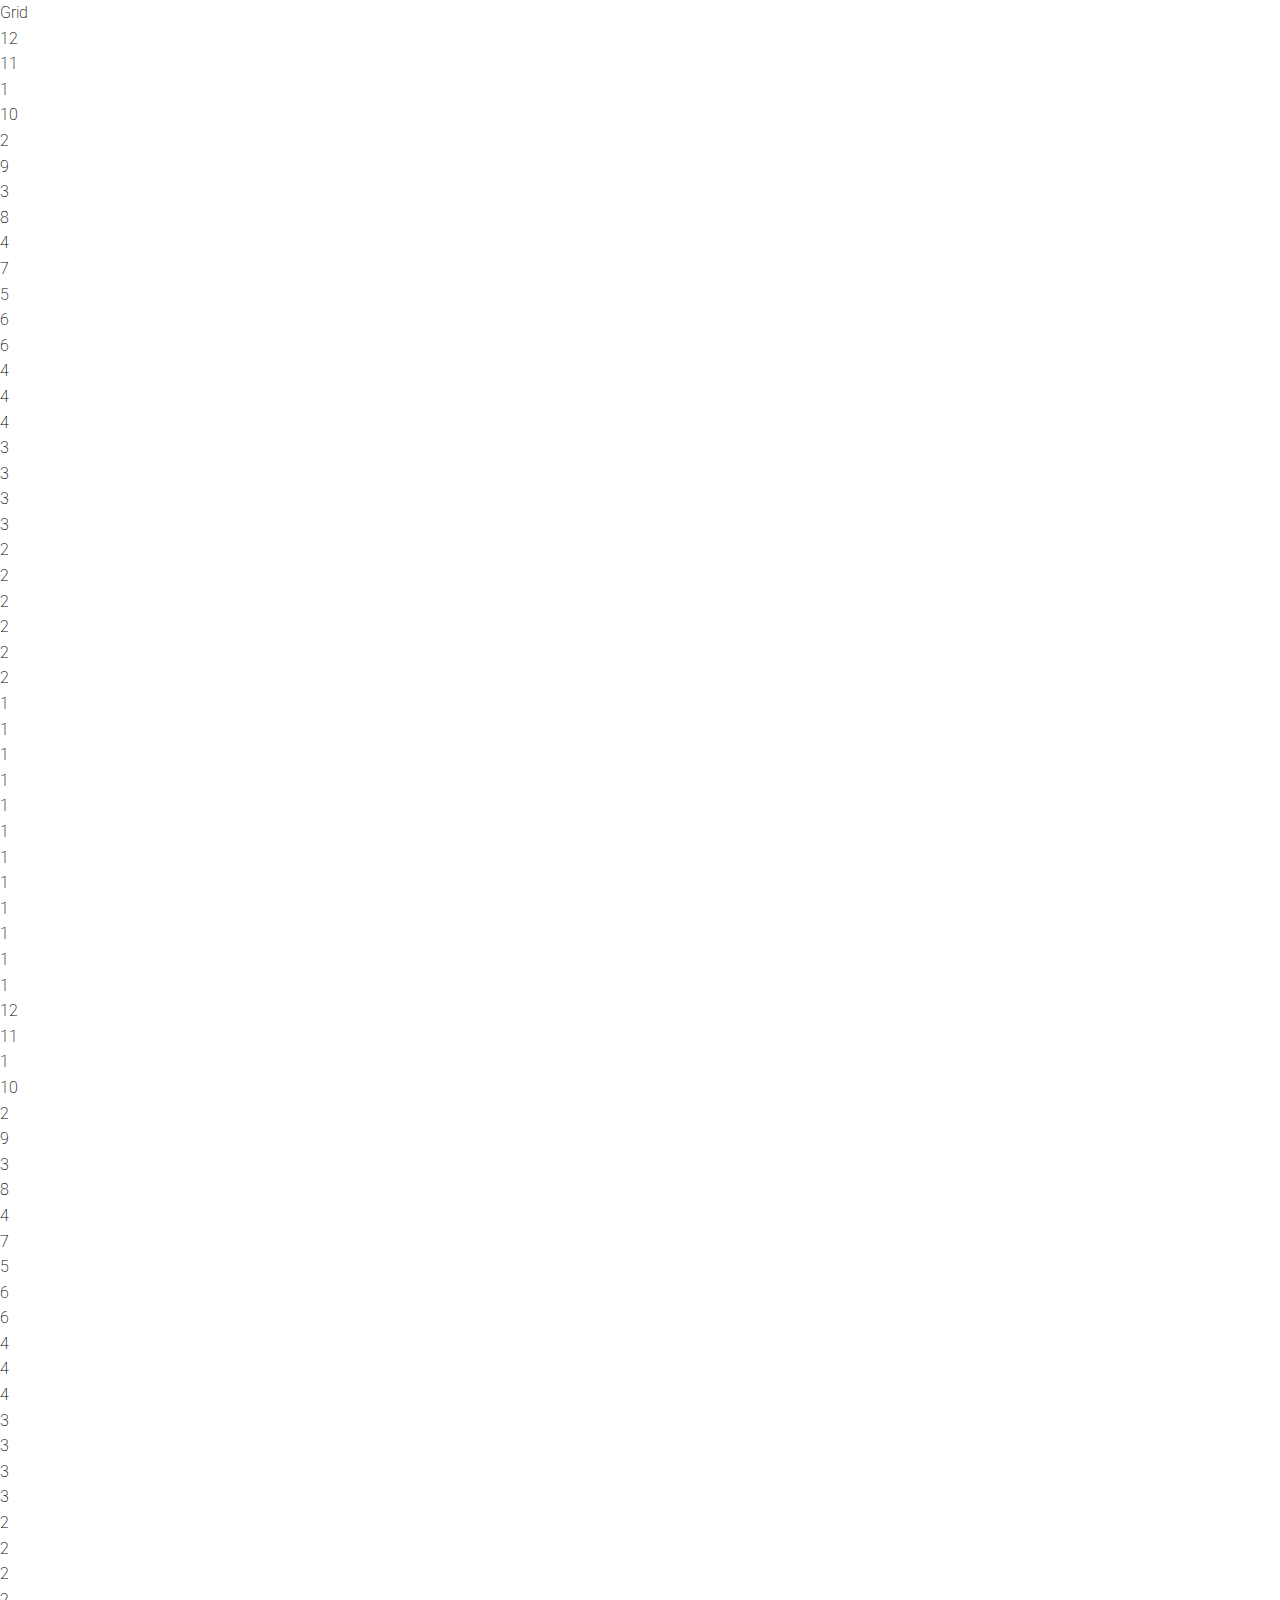
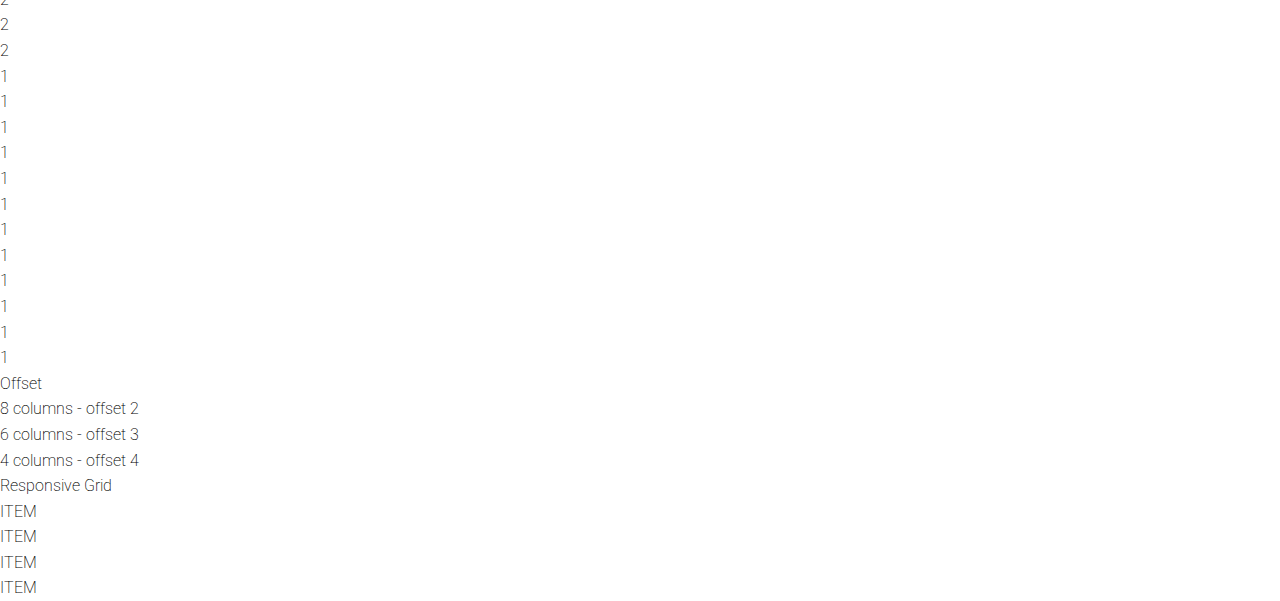
<file: grid.html>
<!DOCTYPE html SYSTEM "about:legacy-compat"> 
<html dir="ltr" lang="nl-be" class="no-js" prefix="og: http://ogp.me/ns#">
  <head>
    <!-- Character encoding -->
	  <meta charset="UTF-8"> 
	  <!-- Latest version of rendering engine -->
	  <meta http-equiv="X-UA-Compatible" content="IE=edge,chrome=1">
    <!-- Mobile Viewport -->
	  <meta name="viewport" content="width=device-width, initial-scale=1, maximum-scale=1">
    <!-- Most important SEO tag -->
    <title>HTML5 | Webdesign II | GDM</title>
    <!-- Other SEO friendly tags -->	
    <meta name="description" content="Lees hier alles over nieuwe media, html5 en andere ontwikkelingen in webdevelopment en mobile development. De docenten NMD willen graag hun kennis delen met jou!">
    <meta name="keywords" content="HTML5, JavaScript, jQuery, CSS3">
    <meta name="author" content="Arteveldehogeschool - Bachelor in de grafische en digitale media | MMP">
    <meta name="copyright" content="Copyright 2010-17 Arteveldehogeschool. All Rights Reserved.">
    <!-- OpenGraph -->
    <meta property="og:type" content="website">
    <meta property="og:title" content=">HTML5 | Webdesign II | GDM">
    <meta property="og:description" content="Lees hier alles over nieuwe media, html5 en andere ontwikkelingen in webdevelopment en mobile development. De docenten NMD willen graag hun kennis delen met jou!">
    <meta property="og:url" content="http://www.gdm.gent/">
    <meta property="og:site_name" content="GDM.GENT">
    <meta property="og:image" content="assets/images/ahs.png">
    <meta property="og:image:width" content="129">
    <meta property="og:image:height" content="129">
    <!-- humans.txt -->
    <link rel="author" type="text/plain" href="/humans.txt">
     <!-- DNS prefech for CDN -->
    <link rel="dns-prefetch" href="//cdnjs.cloudflare.com">
    <link rel="dns-prefetch" href="//code.jquery.com">
    <link rel="dns-prefetch" href="//maxcdn.bootstrapcdn.com">
    <!-- Icons -->
    <!-- http://realfavicongenerator.net/ -->
    <link rel="apple-touch-icon" sizes="180x180" href="assets/icons/apple-touch-icon.png">
    <link rel="icon" type="image/png" href="assets/icons/favicon-32x32.png" sizes="32x32">
    <link rel="icon" type="image/png" href="assets/icons/favicon-16x16.png" sizes="16x16">
    <link rel="manifest" href="assets/icons/manifest.json">
    <link rel="mask-icon" href="assets/icons/safari-pinned-tab.svg" color="#ee9900">
    <link rel="shortcut icon" href="assets/icons/favicon.ico">
    <meta name="apple-mobile-web-app-title" content="GDM">
    <meta name="application-name" content="GDM">
    <meta name="msapplication-config" content="assets/icons/browserconfig.xml">
    <meta name="theme-color" content="#ffffff">
    <!-- Stylesheets: Vendors -->
    <link rel="stylesheet" media="all" href="vendor/normalize/normalize.css">
    <!-- Stylesheets: App -->
    <link rel="stylesheet" media="all" href="css/fonts.css">
    <link rel="stylesheet" media="all" href="css/typography.css">
    <link rel="stylesheet" media="all" href="css/grid.css">
    <!-- Modernizr: feature detection -->
    <script src="vendor/modernizr/modernizr.min.js"></script>
</head>
  </head>
  <body>
    <div class="sf-grid__container">
      <div class="sf-grid__row">
        <div class="sf-grid__column-12">
          Grid
        </div>
      </div>
      <div class="sf-grid__row sf-demo">
        <div class="sf-grid__column-12">12</div>
        <div class="sf-grid__column-11">11</div>
        <div class="sf-grid__column-1">1</div>
        <div class="sf-grid__column-10">10</div>
        <div class="sf-grid__column-2">2</div>
        <div class="sf-grid__column-9">9</div>
        <div class="sf-grid__column-3">3</div>
        <div class="sf-grid__column-8">8</div>
        <div class="sf-grid__column-4">4</div>
        <div class="sf-grid__column-7">7</div>
        <div class="sf-grid__column-5">5</div>
        <div class="sf-grid__column-6">6</div>
        <div class="sf-grid__column-6">6</div>
        <div class="sf-grid__column-4">4</div>
        <div class="sf-grid__column-4">4</div>
        <div class="sf-grid__column-4">4</div>
        <div class="sf-grid__column-3">3</div>
        <div class="sf-grid__column-3">3</div>
        <div class="sf-grid__column-3">3</div>
        <div class="sf-grid__column-3">3</div>
        <div class="sf-grid__column-2">2</div>
        <div class="sf-grid__column-2">2</div>
        <div class="sf-grid__column-2">2</div>
        <div class="sf-grid__column-2">2</div>
        <div class="sf-grid__column-2">2</div>
        <div class="sf-grid__column-2">2</div>
        <div class="sf-grid__column-1">1</div>
        <div class="sf-grid__column-1">1</div>
        <div class="sf-grid__column-1">1</div>
        <div class="sf-grid__column-1">1</div>
        <div class="sf-grid__column-1">1</div>
        <div class="sf-grid__column-1">1</div>
        <div class="sf-grid__column-1">1</div>
        <div class="sf-grid__column-1">1</div>
        <div class="sf-grid__column-1">1</div>
        <div class="sf-grid__column-1">1</div>
        <div class="sf-grid__column-1">1</div>
        <div class="sf-grid__column-1">1</div>
      </div>
      <div class="sf-grid__row sf-demo">
        <div class="sf-grid__column-12"><div>12</div></div>
        <div class="sf-grid__column-11"><div>11</div></div>
        <div class="sf-grid__column-1"><div>1</div></div>
        <div class="sf-grid__column-10"><div>10</div></div>
        <div class="sf-grid__column-2"><div>2</div></div>
        <div class="sf-grid__column-9"><div>9</div></div>
        <div class="sf-grid__column-3"><div>3</div></div>
        <div class="sf-grid__column-8"><div>8</div></div>
        <div class="sf-grid__column-4"><div>4</div></div>
        <div class="sf-grid__column-7"><div>7</div></div>
        <div class="sf-grid__column-5"><div>5</div></div>
        <div class="sf-grid__column-6"><div>6</div></div>
        <div class="sf-grid__column-6"><div>6</div></div>
        <div class="sf-grid__column-4"><div>4</div></div>
        <div class="sf-grid__column-4"><div>4</div></div>
        <div class="sf-grid__column-4"><div>4</div></div>
        <div class="sf-grid__column-3"><div>3</div></div>
        <div class="sf-grid__column-3"><div>3</div></div>
        <div class="sf-grid__column-3"><div>3</div></div>
        <div class="sf-grid__column-3"><div>3</div></div>
        <div class="sf-grid__column-2"><div>2</div></div>
        <div class="sf-grid__column-2"><div>2</div></div>
        <div class="sf-grid__column-2"><div>2</div></div>
        <div class="sf-grid__column-2"><div>2</div></div>
        <div class="sf-grid__column-2"><div>2</div></div>
        <div class="sf-grid__column-2"><div>2</div></div>
        <div class="sf-grid__column-1"><div>1</div></div>
        <div class="sf-grid__column-1"><div>1</div></div>
        <div class="sf-grid__column-1"><div>1</div></div>
        <div class="sf-grid__column-1"><div>1</div></div>
        <div class="sf-grid__column-1"><div>1</div></div>
        <div class="sf-grid__column-1"><div>1</div></div>
        <div class="sf-grid__column-1"><div>1</div></div>
        <div class="sf-grid__column-1"><div>1</div></div>
        <div class="sf-grid__column-1"><div>1</div></div>
        <div class="sf-grid__column-1"><div>1</div></div>
        <div class="sf-grid__column-1"><div>1</div></div>
        <div class="sf-grid__column-1"><div>1</div></div>
      </div>
    </div>
    <div class="sf-grid__container">
      <div class="sf-grid__row">
        <div class="sf-grid__column-xxsm-12">
          Offset
        </div>
      </div>
      <div class="sf-grid__row sf-demo">
        <div class="sf-grid__column-8 sf-grid__offset-2">
          8 columns - offset 2
        </div>
        <div class="sf-grid__column-6 sf-grid__offset-3">
          6 columns - offset 3
        </div>
        <div class="sf-grid__column-4 sf-grid__offset-4">
          4 columns - offset 4
        </div>
      </div>
    </div>
    <div class="sf-grid__container">
      <div class="sf-grid__row">
        <div class="sf-grid__column-xxsm-12">
          Responsive Grid
        </div>
      </div>
      <div class="sf-grid__row sf-demo">
        <div class="sf-grid__column-xxsm-12 sf-grid__column-xsm-12 sf-grid__column-sm-6 sf-grid__column-md-4 sf-grid__column-lg-3">
          ITEM
        </div>
        <div class="sf-grid__column-xxsm-12 sf-grid__column-xsm-12 sf-grid__column-sm-6 sf-grid__column-md-4 sf-grid__column-lg-3">
          ITEM
        </div>
        <div class="sf-grid__column-xxsm-12 sf-grid__column-xsm-12 sf-grid__column-sm-6 sf-grid__column-md-4 sf-grid__column-lg-3">
          ITEM
        </div>
        <div class="sf-grid__column-xxsm-12 sf-grid__column-xsm-12 sf-grid__column-sm-6 sf-grid__column-md-4 sf-grid__column-lg-3">
          ITEM
        </div>
      </div>
    </div>
  </body>
</html>
</file>
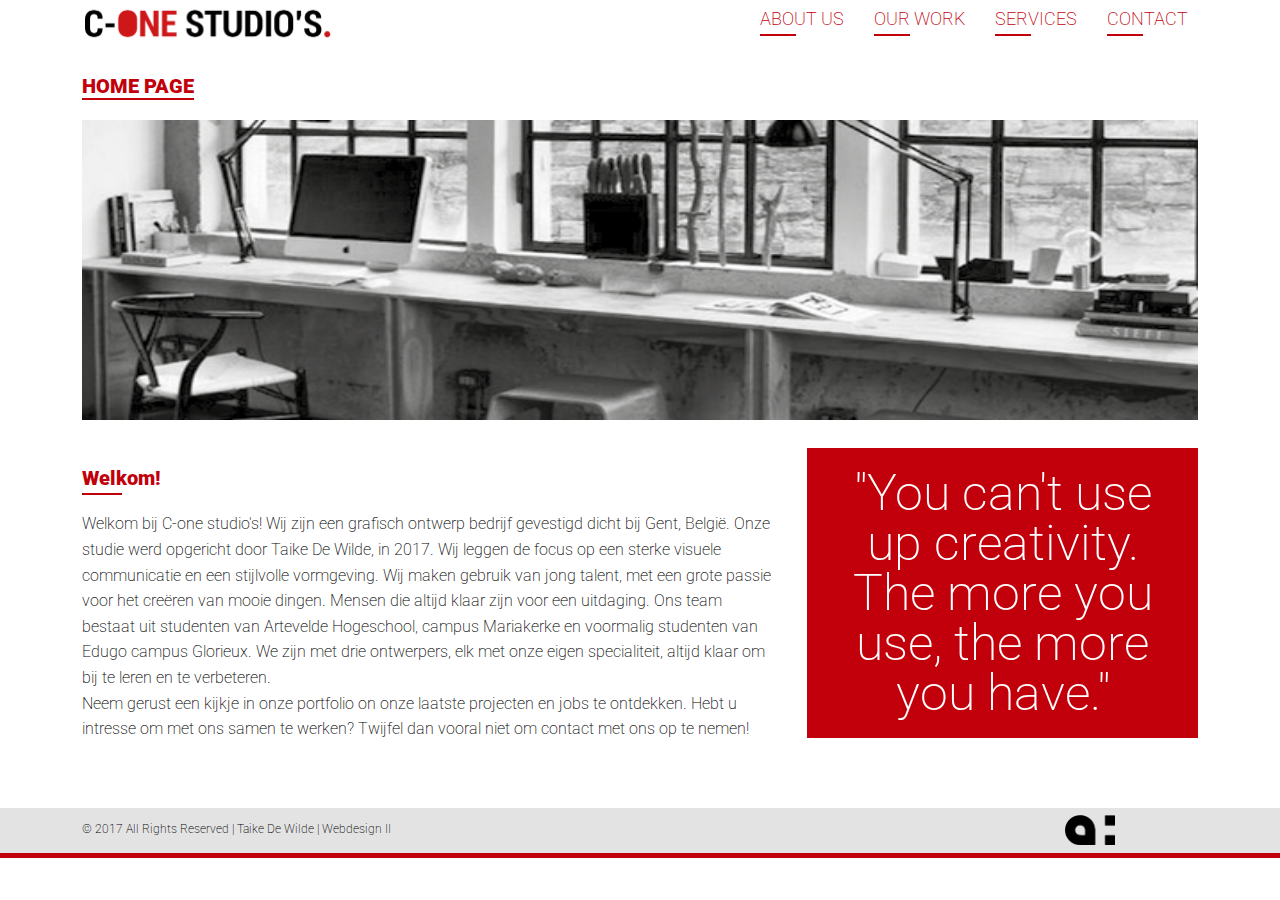
<file: HOME.html>
<!DOCTYPE html SYSTEM "about:legacy-compat"> 
<html dir="ltr" lang="nl-be" class="no-js" prefix="og: http://ogp.me/ns#">
  <head>
    <!-- Character encoding -->
	  <meta charset="UTF-8"> 
	  <!-- Latest version of rendering engine -->
	  <meta http-equiv="X-UA-Compatible" content="IE=edge,chrome=1">
    <!-- Mobile Viewport -->
	  <meta name="viewport" content="width=device-width, initial-scale=1, maximum-scale=1">
    <!-- Most important SEO tag -->
    <title>HTML5 | Webdesign II | GDM</title>
    <!-- Other SEO friendly tags -->	
    <meta name="description" content="Lees hier alles over nieuwe media, html5 en andere ontwikkelingen in webdevelopment en mobile development. De docenten NMD willen graag hun kennis delen met jou!">
    <meta name="keywords" content="HTML5, JavaScript, jQuery, CSS3">
    <meta name="author" content="Arteveldehogeschool - Bachelor in de grafische en digitale media | MMP">
    <meta name="copyright" content="Copyright 2010-17 Arteveldehogeschool. All Rights Reserved.">
    <!-- OpenGraph -->
    <meta property="og:type" content="website">
    <meta property="og:title" content=">HTML5 | Webdesign II | GDM">
    <meta property="og:description" content="Lees hier alles over nieuwe media, html5 en andere ontwikkelingen in webdevelopment en mobile development. De docenten NMD willen graag hun kennis delen met jou!">
    <meta property="og:url" content="http://www.gdm.gent/">
    <meta property="og:site_name" content="GDM.GENT">
    <meta property="og:image" content="assets/images/ahs.png">
    <meta property="og:image:width" content="129">
    <meta property="og:image:height" content="129">
    <!-- humans.txt -->
    <link rel="author" type="text/plain" href="/humans.txt">
     <!-- DNS prefech for CDN -->
    <link rel="dns-prefetch" href="//cdnjs.cloudflare.com">
    <link rel="dns-prefetch" href="//code.jquery.com">
    <link rel="dns-prefetch" href="//maxcdn.bootstrapcdn.com">
    <!-- Icons -->
    <!-- http://realfavicongenerator.net/ -->
    <link rel="apple-touch-icon" sizes="180x180" href="assets/icons/apple-touch-icon.png">
    <link rel="icon" type="image/png" href="assets/icons/favicon-32x32.png" sizes="32x32">
    <link rel="icon" type="image/png" href="assets/icons/favicon-16x16.png" sizes="16x16">
    <link rel="manifest" href="assets/icons/manifest.json">
    <link rel="mask-icon" href="assets/icons/safari-pinned-tab.svg" color="#ee9900">
    <link rel="shortcut icon" href="assets/icons/favicon.ico">
    <meta name="apple-mobile-web-app-title" content="GDM">
    <meta name="application-name" content="GDM">
    <meta name="msapplication-config" content="assets/icons/browserconfig.xml">
    <meta name="theme-color" content="#ffffff">
    <!-- Stylesheets: Vendors -->
    <link rel="stylesheet" media="all" href="vendor/normalize/normalize.css">
    <!-- Stylesheets: App -->
    <link rel="stylesheet" media="all" href="css/fonts.css">
    <link rel="stylesheet" media="all" href="css/typography.css">
     <link rel="stylesheet" media="all" href="css/grid.css">
    <link rel="stylesheet" media="all" href="css/main.css">
    <link rel="stylesheet" media="all" href="css/nav.css">
    
    <!-- Modernizr: feature detection -->
    <script src="vendor/modernizr/modernizr.min.js"></script>
  </head>

  <body>
    
      <!-- begin navigatie -->
 <div class="grid__wrapper">
   	<div class="grid__container">
   		<div class="grid__row">
   		<div class="grid__column-12">
   		
   		 
   			<nav>
   				<ul>
   					<a href="HOME.html">
					<img src="Afbeeldingen/LOGO2webdi.png" alt="ABOUTUS.html" >
					</a>
   					<li>
   						<a href ="CONTACT.html">CONTACT</a>
   					</li>
   					<li>
   					    <a href ="SERVICES.html">SERVICES</a>
   					</li>
   					<li>
   						<a href ="OURWORK.html">OUR WORK</a>
					</li>
   					<li>
   						<a href ="ABOUTUS.html">ABOUT US</a>
   					</li>
   					
   				</ul>
   			</nav>
   		</div>
   			
   		</div>
   		
   	</div>
   </div>
   
   
   <div class="grid__wrapper">
   	<div class="grid__container">
   		<div class="grid__row">
   		<div class="grid__column-12">
   
   
   <h1 class="koptitel"> HOME PAGE</h1>
   
   </div>
   			
   		</div>
   		
   	</div>
   </div>	
   
   
   
   <div class="grid__wrapper">
   	<div class="grid__container">
   		<div class="grid__row">
   		<div class="grid__column-12">
  
  		<div>
  			<img src="Afbeeldingen/Banner_main.jpg" class="mainbanner">  
  		</div>
  
  </div>
  </div>
  </div>
  </div>
  
  
   <div class="grid__wrapper">
   	<div class="grid__container">
   		<div class="grid__row">
   		<div class="grid__column-12">
  
  <div class="ondervlak">
  <div class="container-tekst">
  	<a class="hometext">
  		<h2> Welkom!</h2> 
  		<p>Welkom bij C-one studio's! Wij zijn een grafisch ontwerp bedrijf gevestigd dicht bij Gent, België. Onze studie werd opgericht door Taike De Wilde, in 2017. Wij leggen de focus op een sterke visuele communicatie en een stijlvolle vormgeving. Wij maken gebruik van jong talent, met een grote passie voor het creëren van mooie dingen. Mensen die altijd klaar zijn voor een uitdaging. Ons team bestaat uit studenten van Artevelde Hogeschool, campus Mariakerke en voormalig studenten van Edugo campus Glorieux. We zijn met drie ontwerpers, elk met onze eigen specialiteit, altijd klaar om bij te leren en te verbeteren. <br> 
  		Neem gerust een kijkje in onze portfolio on onze laatste projecten en jobs te ontdekken. Hebt u intresse om met ons samen te werken? Twijfel dan vooral niet om contact met ons op te nemen!</p>
  	</a>
  </div>
  
  <div class="container-quote">
  	<a class="quote">
  		"You can't use up creativity. The more you use, the more you have."
  	</a>
  </div>
			</div>
  
  
  
  </div>
  </div>
	   </div>
	   </div>
  
  
    
    <!--footer-->
   			
   			<footer class="voeter1">
   <div class="grid__wrapper">
   	<div class="grid__container">
   		<div class="grid__row">
   		<div class="grid__column-4">
   				<p class="footertext">© 2017 All Rights Reserved | Taike De Wilde | Webdesign II</p>
   			</div>
   			<div>
   			<img src="Afbeeldingen/Artevelde_logo_zwart.png" class="footerart">
			</div>
   		</div>
   	</div>
   </div>
   	
   </footer>
  			
  			
   			
	 
  </body>
</html>
</file>
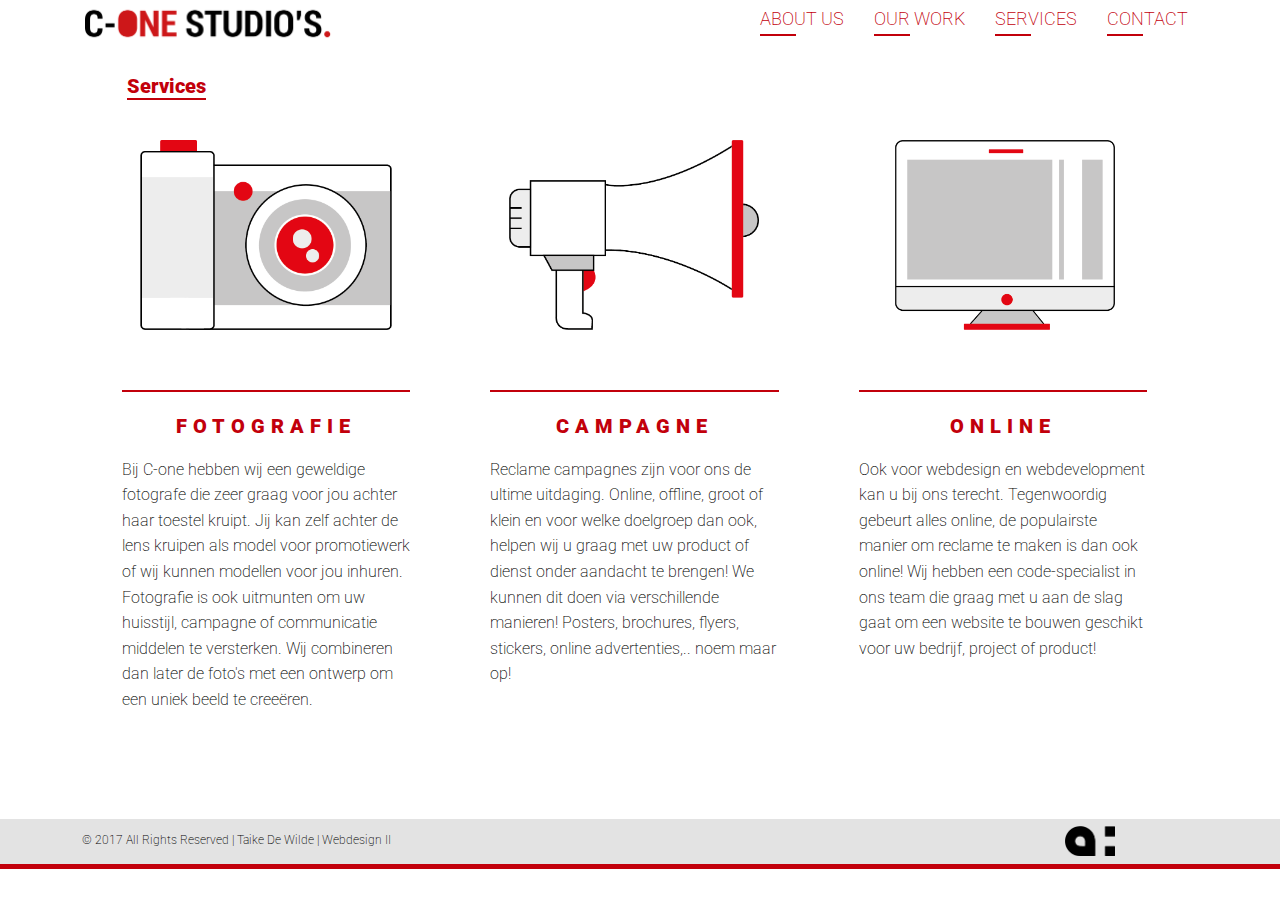
<file: SERVICES.html>
<!DOCTYPE html SYSTEM "about:legacy-compat"> 
<html dir="ltr" lang="nl-be" class="no-js" prefix="og: http://ogp.me/ns#">
  <head>
    <!-- Character encoding -->
	  <meta charset="UTF-8"> 
	  <!-- Latest version of rendering engine -->
	  <meta http-equiv="X-UA-Compatible" content="IE=edge,chrome=1">
    <!-- Mobile Viewport -->
	  <meta name="viewport" content="width=device-width, initial-scale=1, maximum-scale=1">
    <!-- Most important SEO tag -->
    <title>HTML5 | Webdesign II | GDM</title>
    <!-- Other SEO friendly tags -->	
    <meta name="description" content="Lees hier alles over nieuwe media, html5 en andere ontwikkelingen in webdevelopment en mobile development. De docenten NMD willen graag hun kennis delen met jou!">
    <meta name="keywords" content="HTML5, JavaScript, jQuery, CSS3">
    <meta name="author" content="Arteveldehogeschool - Bachelor in de grafische en digitale media | MMP">
    <meta name="copyright" content="Copyright 2010-17 Arteveldehogeschool. All Rights Reserved.">
    <!-- OpenGraph -->
    <meta property="og:type" content="website">
    <meta property="og:title" content=">HTML5 | Webdesign II | GDM">
    <meta property="og:description" content="Lees hier alles over nieuwe media, html5 en andere ontwikkelingen in webdevelopment en mobile development. De docenten NMD willen graag hun kennis delen met jou!">
    <meta property="og:url" content="http://www.gdm.gent/">
    <meta property="og:site_name" content="GDM.GENT">
    <meta property="og:image" content="assets/images/ahs.png">
    <meta property="og:image:width" content="129">
    <meta property="og:image:height" content="129">
    <!-- humans.txt -->
    <link rel="author" type="text/plain" href="/humans.txt">
     <!-- DNS prefech for CDN -->
    <link rel="dns-prefetch" href="//cdnjs.cloudflare.com">
    <link rel="dns-prefetch" href="//code.jquery.com">
    <link rel="dns-prefetch" href="//maxcdn.bootstrapcdn.com">
    <!-- Icons -->
    <!-- http://realfavicongenerator.net/ -->
    <link rel="apple-touch-icon" sizes="180x180" href="assets/icons/apple-touch-icon.png">
    <link rel="icon" type="image/png" href="assets/icons/favicon-32x32.png" sizes="32x32">
    <link rel="icon" type="image/png" href="assets/icons/favicon-16x16.png" sizes="16x16">
    <link rel="manifest" href="assets/icons/manifest.json">
    <link rel="mask-icon" href="assets/icons/safari-pinned-tab.svg" color="#ee9900">
    <link rel="shortcut icon" href="assets/icons/favicon.ico">
    <meta name="apple-mobile-web-app-title" content="GDM">
    <meta name="application-name" content="GDM">
    <meta name="msapplication-config" content="assets/icons/browserconfig.xml">
    <meta name="theme-color" content="#ffffff">
    <!-- Stylesheets: Vendors -->
    <link rel="stylesheet" media="all" href="vendor/normalize/normalize.css">
    <!-- Stylesheets: App -->
    <link rel="stylesheet" media="all" href="css/fonts.css">
    <link rel="stylesheet" media="all" href="css/typography.css">
     <link rel="stylesheet" media="all" href="css/grid.css">
    <link rel="stylesheet" media="all" href="css/main.css">
    <link rel="stylesheet" media="all" href="css/nav.css">
    
    <!-- Modernizr: feature detection -->
    <script src="vendor/modernizr/modernizr.min.js"></script>
  </head>

  <body>
    
      <!-- begin navigatie -->
  <div class="grid__wrapper">
   	<div class="grid__container">
   		<div class="grid__row">
   		<div class="grid__column-12">
   		
   		 
   			<nav>
   				<ul>
   					<a href="HOME.html">
					<img src="Afbeeldingen/LOGO2webdi.png" alt="ABOUTUS.html" >
					</a>
   					<li>
   						<a href ="CONTACT.html">CONTACT</a>
   					</li>
   					<li>
   					    <a href ="SERVICES.html">SERVICES</a>
   					</li>
   					<li>
   						<a href ="OURWORK.html">OUR WORK</a>
					</li>
   					<li>
   						<a href ="ABOUTUS.html">ABOUT US</a>
   					</li>
   					
   				</ul>
   			</nav>
   		</div>
   			
   		</div>
   		
   	</div>
   </div>
   
   <div class="grid__wrapper">
   	<div class="grid__container">
   		<div class="grid__row">
			<div class="grid__column-6">
			
   <h3 class="koptitels">Services</h3>
   
			</div>
		</div>
	   </div>
	  </div>
   
   <!-- GRID VAN DE SERVICJEZ69 -->
   
   <div class="grid__row services">
  	<div class="grid__wrapper">
   	<div class="grid__container">
   		<div class="grid__row">
   		<div class="grid__column-12">
  
  				
				<div class="container1">
				  <img src="Afbeeldingen/Fotografie_icon_2.png"  class="image">
				  <div class="tekst">
				  	  <h3 class= "titelserv"> Fotografie</h3>
					  <p class="tekstp"> Bij C-one hebben wij een geweldige fotografe die zeer graag voor jou achter haar toestel kruipt. Jij kan zelf achter de lens kruipen als model voor promotiewerk of wij kunnen modellen voor jou inhuren. Fotografie is ook uitmunten om uw huisstijl, campagne of communicatie middelen te versterken. Wij combineren dan later de foto's met een ontwerp om een uniek beeld te creeëren. </p>
				  </div>
				  
				</div>

				<div class="container1">
				  <img src="Afbeeldingen/CAMPAGNE_ICON_2.png"  class="image">
				  <div class="tekst">
				  <h3 class= "titelserv"> Campagne</h3>
					  <p class="tekstp"> Reclame campagnes zijn voor ons de ultime uitdaging. Online, offline, groot of klein en voor welke doelgroep dan ook, helpen wij u graag met uw product of dienst onder aandacht te brengen! We kunnen dit doen via verschillende manieren! Posters, brochures, flyers, stickers, online advertenties,.. noem maar op! </p>
				  </div>
				  
				</div>

				<div class="container1" >
				  <img src="Afbeeldingen/Online_Icon_2.png"  class="image">
				  <div class="tekst">
				  <h3 class= "titelserv"> Online</h3>
					  <p class="tekstp"> Ook voor webdesign en webdevelopment kan u bij ons terecht. Tegenwoordig gebeurt alles online, de populairste manier om reclame te maken is dan ook online! Wij hebben een code-specialist in ons team die graag met u aan de slag gaat om een website te bouwen geschikt voor uw bedrijf, project of product! </p>
				  </div>
				  
				</div>
  			
  			
			</div><!-- /column-12 -->
					</div>
					</div>
					</div>
					</div>
   
       <!--footer-->
   			
   			<footer class="voeter">
   <div class="grid__wrapper">
   	<div class="grid__container">
   		<div class="grid__row">
   		<div class="grid__column-4">
   				<p class="footertext">© 2017 All Rights Reserved | Taike De Wilde | Webdesign II</p>
   			</div>
   			<div>
   			<img src="Afbeeldingen/Artevelde_logo_zwart.png" class="footerart">
			</div>
   		</div>
   	</div>
   </div>
   	
   </footer>
    
  </body>
</html>
</file>
<file: css/fonts.css>
@import url('https://fonts.googleapis.com/css?family=Open+Sans|Roboto');
</file>
<file: css/typography.css>
body {
  font-family: 'Roboto', sans-serif;
  font-size: 16px;
  font-weight: 200;
  font-style: normal;
  line-height: 1.6;
}

h1, h2, h3, h4, h5, h6 {
  font-family: 'Roboto', sans-serif;
  font-size: 20px;
  font-weight: 1000;
  font-style: normal;
  line-height: 1.42;
   color: rgb(194, 0, 11);
    border-bottom:2.5px solid rgb(194, 0, 11);
	width: 2em;
	
	}



nav li a {
	font-size: 18px;
	color: rgb(194, 0, 11);
		
}

.p1{
	font-family: 'Roboto', sans-serif;
	font-weight:700;
	font-size:18px;
	
}

.p2{
	font-family: 'Roboto', sans-serif;
	font-weight:300;
	font-size:18px;
}

.p3{
	font-family: 'Roboto', sans-serif;
	font-weight:400; 
	font-style: italic;
	font-size:18px;
}

.kleuren {
	height: 145px;
	width: auto;
}

.icons {
	height: 104px;
	width: auto;
}

.text {
	font-weight:700;
}

.text2 {
	font-weight:300;
}
</file>
<file: css/grid.css>
/**
* Fixed grid system
*
* Fixed grid system based on wrappers, containers, rows, columns, gutters and offset. Columns uses relative units, in this case percentages (%).
*
* @project GdmFixedGrid
* @file grid.css
* @version 1.0
* @author Philippe De Pauw - Waterschoot
* @copyright 2016
* @license MIT
*/

/**
* ————————-
* @section Global Grid settings
* ————————-
*/ 
 
 * {
    box-sizing: border-box;
 }
 

/* Visuele hulp voor Lurm 

 *{
	border: 1px solid green;
}

*/




/**
* ————————-
* @section Wrapper, container and row.
* ————————-
*/
 
 .grid__wrapper {
    display: block;
    margin: 0;
    padding: 0;
}

.grid__container {
    display: block;
    width: 1140px;
    margin: 0 auto;
    padding: 0 12px;
}

.grid__row {
    display: block;
    margin: 0 -12px;
    padding: 0;
    overflow: hidden;
}

.grid__wrapper:after,
.grid__container:after,
.grid__row:after {
    content: "";
    display: table;
    clear: both;
}

/**
* ————————-
* @section Grid columns.
* ————————-
*/

.grid__column {
    position: relative;
    float: left;
    padding: 0 12px;
}

.grid__column-12,
.grid__column-11,
.grid__column-10,
.grid__column-9,
.grid__column-8,
.grid__column-7,
.grid__column-6,
.grid__column-5,
.grid__column-4,
.grid__column-3,
.grid__column-2,
.grid__column-1 {
    position: relative;
    float: left;
    padding: 0 12px;
}

.grid__column-12 { width: 100%; }
.grid__column-11 { width: 91.666666666667%; }
.grid__column-10 { width: 83.333333333333%; }
.grid__column-9 {  width: 75%; }
.grid__column-8 {  width: 66.666666666667%; }
.grid__column-7 {  width: 58.333333333333%; }
.grid__column-6 {  width: 50%; }
.grid__column-5 {  width: 41.666666666667%; }
.grid__column-4 {  width: 33.333333333333%; }
.grid__column-3 {  width: 25%; }
.grid__column-2 {  width: 16.666666666667%; }
.grid__column-1 {  width: 8.333333333333%; }

/**
* ————————-
* @section Grid Offset.
* ————————-
*/

.grid__offset-12 { margin-left: 100%; }
.grid__offset-11 { margin-left: 91.666666666667%; }
.grid__offset-10 { margin-left: 83.333333333333%; }
.grid__offset-9 {  margin-left: 75%; }
.grid__offset-8 {  margin-left: 66.666666666667%; }
.grid__offset-7 {  margin-left: 58.333333333333%; }
.grid__offset-6 {  margin-left: 50%; }
.grid__offset-5 {  margin-left: 41.666666666667%; }
.grid__offset-4 {  margin-left: 33.333333333333%; }
.grid__offset-3 {  margin-left: 25%; }
.grid__offset-2 {  margin-left: 16.666666666667%; }
.grid__offset-1 {  margin-left: 8.333333333333%; }

/**
* ————————-
* @section Development Grid Selectors.
* ————————-
*/
.grid__development .grid__wrapper {
    background: rgba(255, 0, 0, 0.4);
}
.grid__development .grid__container {
    background: rgba(0, 255, 0, 0.4);
}
.grid__development .grid__row {
    background: rgba(0, 0, 255, 0.4);
}
.grid__development *[class*="grid__column-"] {
    background: rgba(255, 255, 0, 0.4);
    height: 64px;
    margin-bottom: 12px;
    
    text-align: center;
    line-height: 64px;
}
.grid__development *[class*="grid__column-"] > * {
    background: rgba(255, 0, 255, 0.4);
}
</file>
<file: css/main.css>
* {
  box-sizing: border-box;
}

html, body {
  margin: 0;
  padding: 0;
}





.services .container1 {
  position: relative;
  width: 33%;
  float: left;
  padding: 40px;
	
}

.services .image {
  display: block;
  margin: auto;
  margin-bottom: 10px;
  width: auto;
  height: 240px;
  border-left-width:thick;
  padding-bottom: 50px;
	
	

}

.tekst {
	border-top: 2px solid rgb(194, 0, 11);
	/* border-bottom: 2px solid red;*/
	padding-bottom: 50px;
	
}

.titelserv {
	border: none;
	color:rgb(194, 0, 11);
    width:auto;
	text-align: center;
	margin: auto;
	margin-top: 20px;
	text-transform: uppercase;
	letter-spacing: 0.3em;
}

.tekstp {
	text-align: left;
	font-size: 16px;
	
}

.koptitel {
	display:inline;
	text-align: left;
}

.koptitels {
	display:inline;
	text-align: left;
	margin-left: 45px;
}

.koptitelO {
	display:inline;
	text-align: left;
	margin-left: 30px;
}

.voeter {
  position: absolute;
	height: 50px;
  background-color: #E3E3E3;
  border-bottom: 5px solid rgb(194, 0, 11);
	width: 100%;
	
}

.footertext {
	 font-family: 'Roboto', sans-serif;
  font-size: 12px;
}



.voeter1 {
  position: absolute;
	height: 50px;
  background-color: #E3E3E3;
  border-bottom: 5px solid rgb(194, 0, 11);
	width: 100%;
	margin-top: 50px;
	
}

.footerart {
	display: block;
	position: absolute;
	bottom: 8px;
	right: 165px;
	height: 30px;
	width: 50px;
	margin-top: 5px;
}

.kolom {
	position: relative;
  width: 50%;
  float: left;
	
}

.map {
	margin-top: 15px;
}





/*

.workz .portpics {
	position: relative;
	padding: 15px;
}

.workz .icoontjes{
	display: block;
  height: 350px;
	margin-bottom: 100px;
	margin: auto;
	width: 500px;
	
   }


.workz .icoontjes:hover {
        transform: scale(1.05);
    transition: .5s ease;
    opacity: 0.2;
	
}

.workz .owoverlay{
  position: absolute;
  bottom: 50%;
  left: 0;
  right: 0;
  height: auto;
  width: 100%;
  opacity: 0;
  transition: .4s ease;
	
  
}

.workz .portpics:hover .owoverlay	{
	opacity: 1;
}

.workz .owtekst{
	font-family: "roboto", sans-serif;
	color: black;
  font-size: 15px;
  position: absolute;
  left: 50%;
	align-items: center;
  transform: translate(-50%, -50%);
  -ms-transform: translate(-50%, -50%);
	text-align: center;
}

*/

.workz {
	margin-bottom: 50px;
}



.workz .portpics {
  position: relative;
	padding: 15px;
}

.workz .icoontjes {
  display: block;
  height: 350px;
	margin-bottom: 100px;
	margin: auto;
	width: 500px;
	
	

}

.workz  .owoverlay {
  position: absolute;
  top: 0;
  bottom: 0;
  left: 0;
  right: 0;
  height: auto;
  width: 100%;
  opacity: 0;
  transition: .5s ease;
  background-color: white;
}

.workz .portpics:hover .owoverlay {
  opacity: 1;
	


}

.workz .owtekst {
  color: rgb(194, 0, 11);
  font-size: 20px;
  position: relative;
  top: 50%;
  left: 50%;
  transform: translate(-50%, -50%);
  -ms-transform: translate(-50%, -50%);
	text-align: center;
	width: 80%;
}




 span {
    color: rgb(194, 0, 11);
  }



.mainbanner {
	margin-top: 20px;
	width: 100%;
	height: 300px;
	margin-bottom: 20px;
}

.ondervlak {
	float: left;
}

.container-tekst {
	float: left;
	position: relative;
	width: 65%;
	text-align: left;
	padding-right: 30px;
}

.container-quote {
	display:block;
	background: rgb(194, 0, 11);
	float: left;
	position: relative;
	width: 35%; 
	padding: 20px;
	text-align: center;
}

.quote {
	color: white;
	font-size: 50px;
	line-height: 1em;
}




.res {
    height:45px;

}

.res img {
    width: 30px;
	height: 30px;
    margin-left:5px;
	margin-right: 5px;
    display:inline;
	vertical-align: middle;
}

.res span {
    display:inline;
}
</file>
<file: css/nav.css>
img {
	width: 250px;
		
}



nav ul{
	list-style: none;
	margin: 0;
	padding: 0;
	padding-bottom: 20px;
}

nav ul a{
	text-decoration: none;
}

nav>ul>li{
	float: right;
	display: inline-block;
	margin-left: 10px;
	
}

nav>ul>li>a{
	display: block;
	background-color: white;
	padding: 5px 10px;
}

nav>ul>li>a::after{
	content: '';
	display: block;
	background: rgb(194, 0, 11);
	height: 2px;
	width: 2em;
	transition: all 268ms ease-in 0s;
}

nav>ul>li>a:hover::after{
	background-color: transparent;
	transition: all 268ms ease-in 0s;
}
</file>
